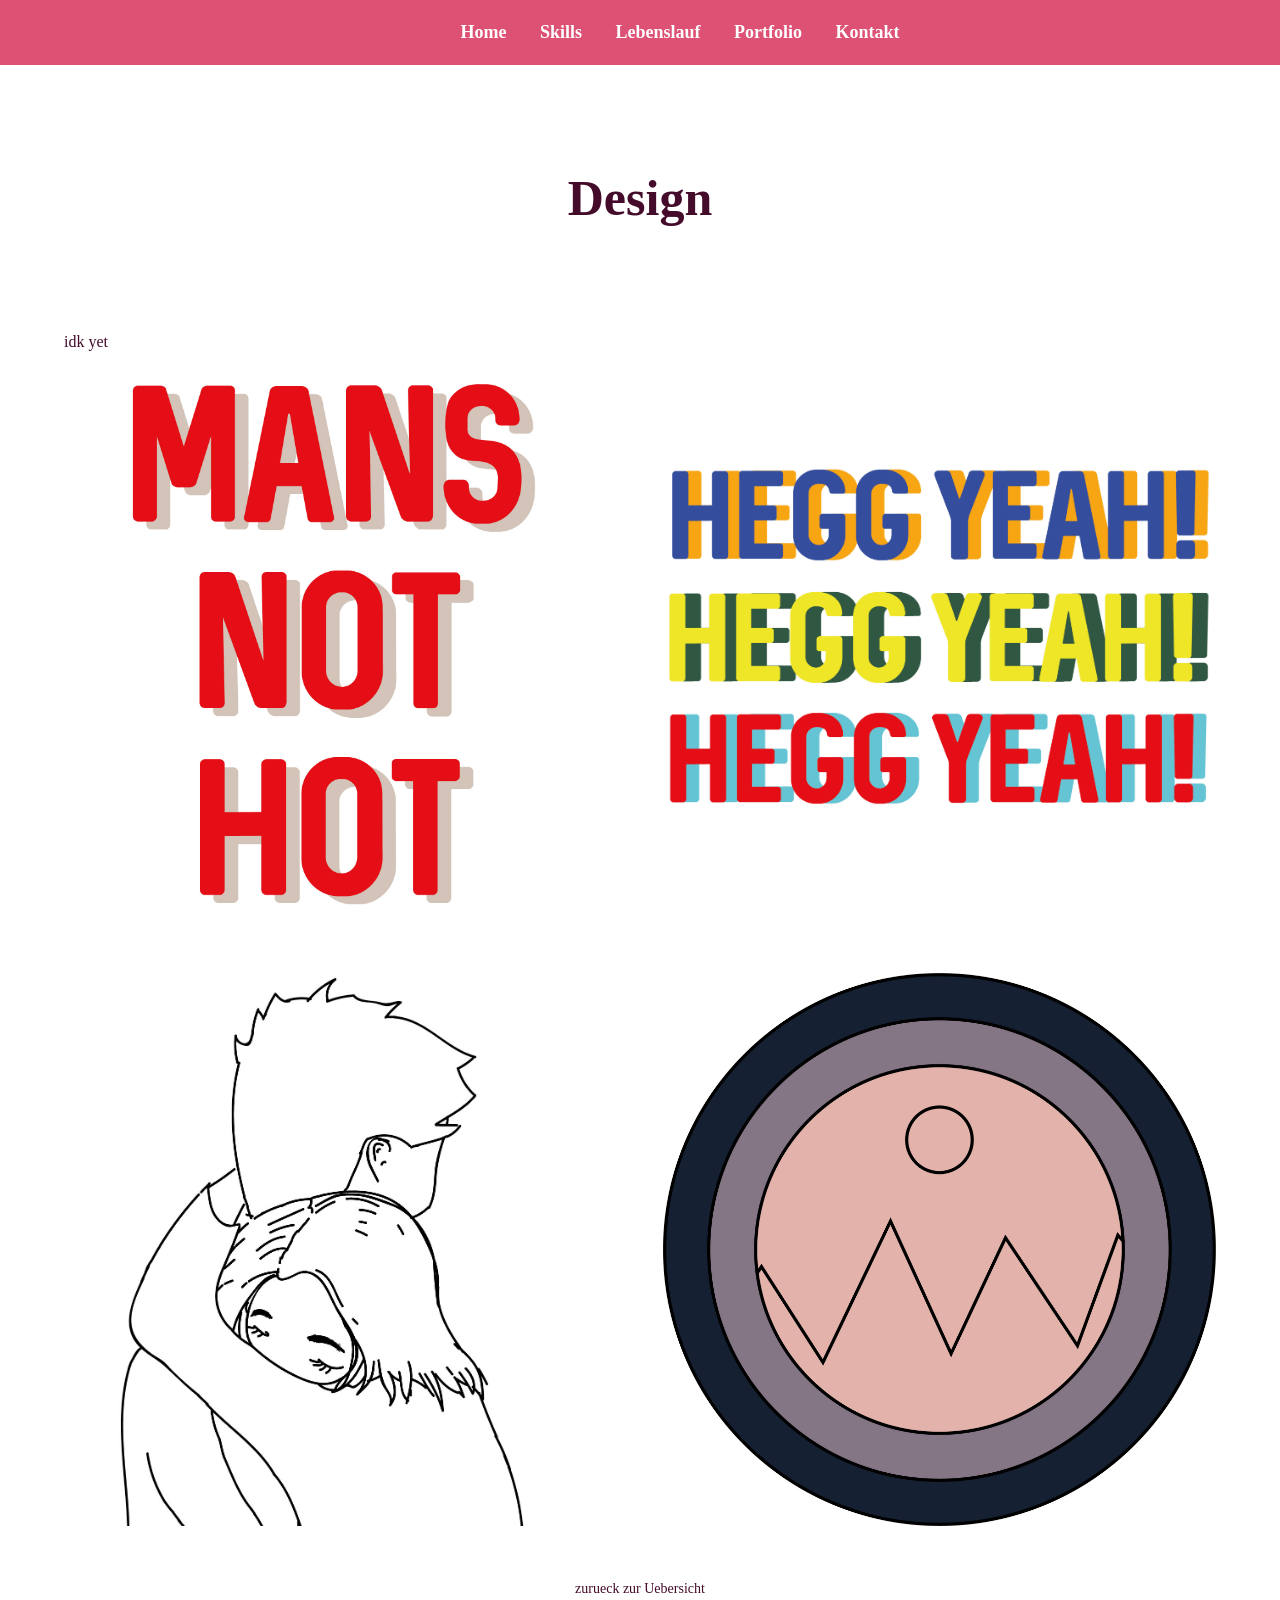
<file: arbeit2 Kopie.html>
<!DOCTYPE html>
<html>
 <head>
   <!--CSS und Scripts einbinden-->
   <link rel="stylesheet" type="text/css" href="./css/style.css">
    <link rel="stylesheet" type="text/css" href="./css/normalize.css">
   <meta name="language" content="de">
   <meta charset="utf-8"/>
   <meta name="keywords" content="Suchbegriffe">
   <meta name="description" content="Beschreibung">
   <meta title="Seitentitel">
   <meta name="viewport" content="width=device-width, initial-scale=1.0, user-scalable=no">
   <!-- Diese Zeile brauchen wir unbedingt damit unser responsive Design süäter funktioniert. Später mehr dazu. -->
 </head>
 <body>
    <header>
      <nav>
        <ul>
        <li><a href="#">Home</a><li>
        <li><a href="#">Skills</a><li>
        <li><a href="#">Lebenslauf</a><li>
        <li><a href="#">Portfolio</a><li>
        <li><a href="#">Kontakt</a><li>
        </ul>
      </nav>
    </header>
    <main>
      <div id="wrapper" class"detailseite">
        <h1>Design</h1>
          <p> idk yet
          </p>
          <img class="img-links" src="./img/portfolio/bild1_design.jpg">
          <img class="img-rechts" src="./img/portfolio/bild2_design.jpg">
          <img class="img-links" src="./img/portfolio/design.jpg">
          <img class="img-rechts" src="./img/portfolio/video.jpg">
        <div class="back">
          <a href="index.html#portfolio">zurueck zur Uebersicht</a>
        </div
      </div>
    </main>
  </body>
  </html>
</file>
<file: css/style.css>
nav ul {
  text-align: center; /*mittige textausrichtung */
  margin: 0; /*entfernt standardisierte aussenabstände */
background-color: #DD5274;
position: fixed;
z-index: 3;
top: 0;
width: 100%;
}

nav li {
  display: inline; /* sorgt dass li-elemente nebeneinander dargestellt werden */
}

nav a {
  display: inline-block;

color: #ffffff;
font-size: 18px;
font-family: 'Bungee', cursive;
padding: 22px 15px;
text-decoration: none;
font-weight: 600;
}

#about {
  display:flex;
  font-family: 'Bungee', cursive;
}
#portrait {
  width: 50%;
  position: relative;
  font-family: 'Bungee', cursive;
}
#portrait_image{
  background-size: cover;
  background-image: url(../img/beeef.jpg);
  background-position: center;
  position: absolute;
  height: 100%;
  width: 100%;

}

#beschreibung{
  margin-top: 85px;
  width: 50%;
  background:#ffffff;
  color: #DD5274;
  font-family: 'Bungee', cursive;
}
#name {min-height:200px;
margin; 2%;
padding: 5%;
color: #DD5274;
font-family: 'Bungee', cursive;
}
#adresse {
  color:#ffffff;
  background:#DD5274;
  min-height: 150px;
  padding:5%;
  margin-left: 5%;
  font-family: 'Bungee', cursive;

}

body {
  font-size: 14px;
  font-family: 'Bungee', cursive;
  line-height: 21px;
  color: #DD5274;
}
a {
  color: #440B2B;
  text-decoration: none;
}
p {
  color: #440B2B;
  font-size: 16px;
}


#beschreibung h1 {
color: #440B2B;
line-height: 100%;
text-transform: uppercase;
}
#beschreibung span {
  color: #DD5274;
  fontsize: 10px;
  text-transform;none;
  margin-top: 10px;
}

#wrapper {
  max-width: 1170px;
  margin: 0 auto;
  height: 100%;
  padding: 5%;
  color: #440B2B;
}

#wrapper h1 {
  text-align: center;
  line-height: 4em;
  color: #440B2B;
  font-size: 50px;
}

.skills-icons{
  display: flex;
  flex-flow: row wrap;

}

#erstes-icon, #zweites-icon, #drittes-icon {
  height: 100px;
  width: 33%;
  text-align: center;
  margin-bottom: 150px;
}

#erstes-icon {
  background: url("../img/skills/vine_pink.svg")50% 50% no-repeat;
  height: 100px;

}
#zweites-icon {
  background: url("../img/skills/spotify.svg")50% 50% no-repeat;
}
#drittes-icon {
  background: url("../img/social/snapcode.svg")50% 50% no-repeat;
}
#text-icon {
  margin: -50px
}

#cv, #jobs, #ausbildung {
  float: left;
}
.cv-eintrag {
  width: 100%;
  float: left;

}
.cv-eintrag img {
  vertical-align: middle;
  margin-right: 15px;
  font-family: 'Bungee', cursive;
}
.links p {
  display: inline-block;
  padding:15px;
  border: solid 1px #efefef;
}
.links {
  float: left;
}
.rechts {
  width: 80%;
  vertical-align: top;
  float: right;
}
.cv-titel {
  font-size: 1.2em;
  line-height: 3em;
  font-weight: bold;
  font-family: font-family: 'Bungee', cursive;
}
.cv-beschreibung {
  border: 1px solid #efefef;
  padding: 0 15px 15px 15px;
  font-family: futura, sans-serif;
}

#portfolio{
  float: left;
}
.portfolio-kacheln{
  display: flex;
  flex-flow: row wrap;
}
.portfolio-eintrag {
  position: relative;
  width: 33.3333%;
}
.portfolio-eintrag img {
  width: 100%;
  display: block;
}
.portfolio-eintrag .arbeit-titel {
  background: rgba(165, 58, 89, 0.80);
  height: 100%;
  color: white;
  padding: 45% 0;
  position: absolute;
  text-align: center;
  width: 100%;
  z-index: 2;
  left: 0;
  top: 0;
  box-sizing: border-box;
  visibility: hidden;
  font-size: 12px;
}
.portfolio-eintrag:hover .arbeit-titel {
  visibility: visible;
}

#formular{
clear: both;
}


.Kontaktformular {
  width: 70%;
  margin: 0 auto;
}

.form-control, textarea {
  padding: 2%;
  width: 92%;
  margin: 2%;
}

.absenden {
  padding: 2%;
  width: 96%;
  margin: 2%;
  background: #DD5274;
  border: none;
  color: white;
  font-weight: bold;
  font-family:'Bungee', cursive;

}
.absenden:hover {
  background:#A53A59;
}

footer{
  background: #DD5274;
  color: white;
  padding:2% 0;
  margin:2% 0 0 0;
  text-align:center;
}/* Mediaqueries bis 960px */

img.img-links {
  width: 48%;
  float:left;
  margin: 0 4% 4% 0;
}
img.img-rechts {
  width: 48%;
  margin: 0 0% 4% 0;
}
.back{
  width 100%;
  text-align:center;
  height:4em;
}
nav a:hover {
  color:#440B2B;
  cursor: pointer;
}

  #adresse {

  }
#beschreibung{
  width:100%;
}
#portrait{
  width:100%;
  padding-bottom: 56.25%
}
#erstes-icon, #zweites-icon, #drittes-icon{
}
section#cv {
  padding: 0 5%;
}
.links {
  width: 100%
  text-algin: center;
}@media only screen and (max-width: 960px){
  #about{
    display: flex;
    flex-flow: row wrap;
  }
  #beschreibung {
    width: 100%;
  }
  #portrait {
    width: 100%;
    padding-bottom: 56.25%; /* 16:9 */
  }
  #skills_image {
    width: 100%;
  }
  section#cv {
    padding :0 5%;
  }
  .links {
    width: 100%;
    text-align: center;
  }
  .rechts {
    width: 100%;
  }
  #erstes-icon, #zweites-icon, #drittes-icon{
    width: 100%;
  }
}
/* Mediaqueries unter 480Pixel - z.B. Handy im Hochformat */
@media only screen and (max-width: 480px){

  ⁠⁠⁠body {
  		margin-top: 59px;
  	}

  	nav li {
  		display: block;
  		line-height: 0.1em;
  	}

  	ul {
      transform: translate(0%, 0%);
      margin: 0;
      padding: 0;
      transform: translate(0%, -285px);
      transition: 1s;
  	}

  	ul.active {
  		transform: translate(0%, 58px);
  	}

  	.mobile-menu-bar {
  		position: fixed;
      left: 0;
      top: 0;
      width: 100vw;
      background-color: #DD5274;
      z-index: 200;
  	}

  	.hamburger-inner, .hamburger-inner:before, .hamburger-inner:after {
  		background-color: #FFFFFF;
  	}

  	#hamburger {
  		display: inline;
  		float: right;
  	}

  	#portrait {
  		margin-top: 0px;
  	}

  	a.scroll {
  		width: 100%;
  	}

  	main {
  		padding: 0;
  	}

  	.portfolio-eintrag {
  		margin: 0 auto;
  		text-align: center;
  		width: 100%;
  	}
}
</file>
